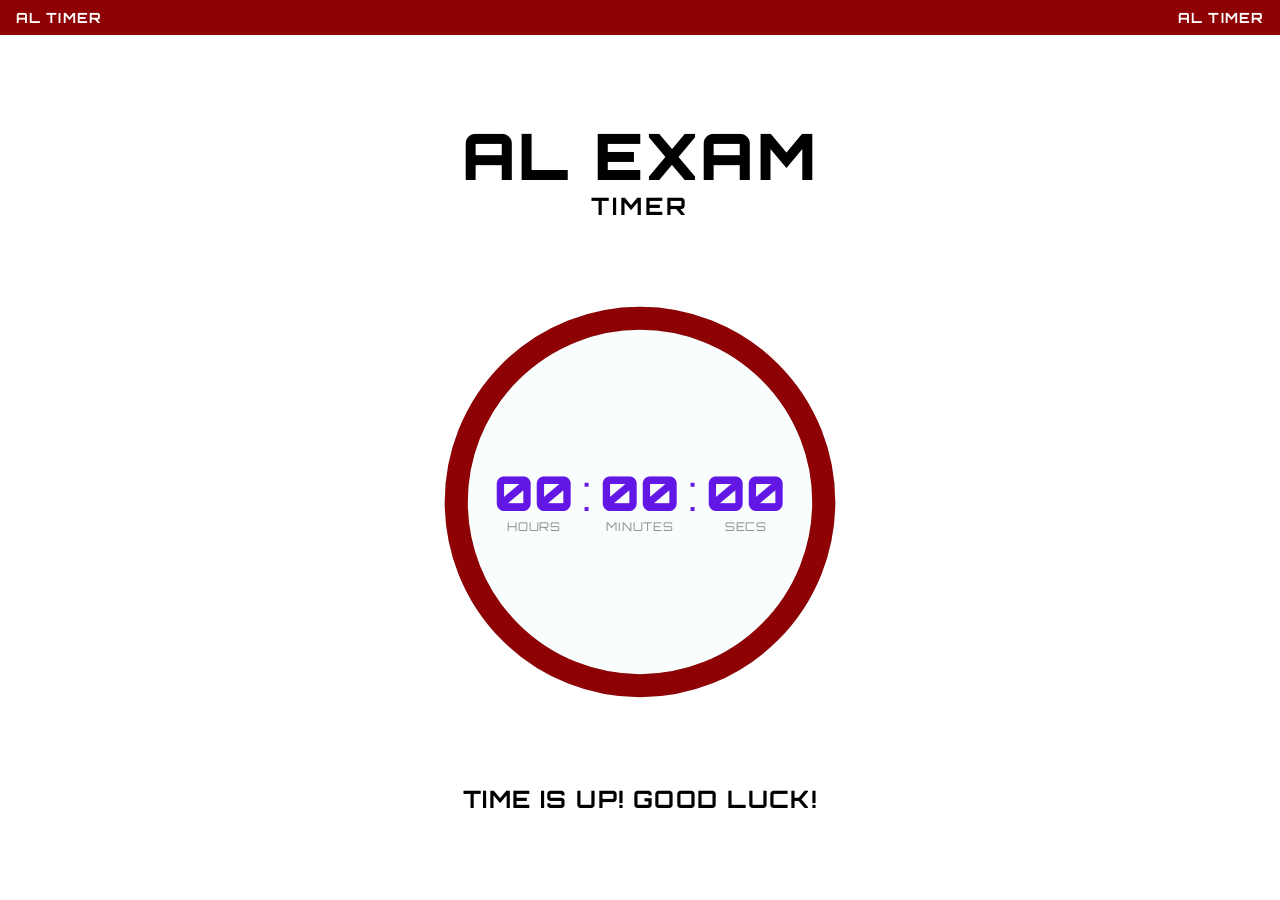
<file: index.html>
<!DOCTYPE html>
<html lang="en">
<head>
  <meta charset="UTF-8" />
  <meta name="viewport" content="width=device-width, initial-scale=1.0, maximum-scale=1.0" />
  <title>AL EXAM TIMER</title>
  <link rel="stylesheet" href="countdown.css" />
</head>
<body>
  <!-- NAVIGATION BAR -->
  <nav class="navbar">
    <span class="nav-brand">AL TIMER</span>
    <span class="nav-brand">AL TIMER</span>
  </nav>

  <!-- MAIN BODY -->
  <main class="main-body">
    <div class="title-block">
      <h1 class="title-al">AL EXAM</h1>
      <p class="title-timer">TIMER</p>
    </div>

    <!-- CIRCLE COUNTDOWN -->
    <div class="circle-wrapper">
      <svg class="progress-ring" viewBox="0 0 400 400" xmlns="http://www.w3.org/2000/svg">
        <!-- Light blue outline -->
        <circle class="ring-bg" cx="200" cy="200" r="175" />
        <!-- Animated progress arc -->
        <circle class="ring-progress" id="ringProgress" cx="200" cy="200" r="175" />
      </svg>

      <div class="circle-content" id="circleContent">
        <!-- ROW 1: Years / Months / Days (hidden if not needed) -->
        <div class="time-row row-top" id="rowTop">
          <div class="time-unit" id="unitYear">
            <span class="time-value" id="valYear">01</span>
            <span class="time-label">YEAR</span>
          </div>
          <div class="time-sep top-sep">:</div>
          <div class="time-unit" id="unitMonth">
            <span class="time-value" id="valMonth">12</span>
            <span class="time-label">MONTHS</span>
          </div>
          <div class="time-sep top-sep">:</div>
          <div class="time-unit" id="unitDay">
            <span class="time-value" id="valDay">30</span>
            <span class="time-label">DAYS</span>
          </div>
        </div>

        <!-- ROW 2: Hours / Minutes / Seconds -->
        <div class="time-row row-bottom" id="rowBottom">
          <div class="time-unit" id="unitHour">
            <span class="time-value bottom-val" id="valHour">23</span>
            <span class="time-label bottom-label">HOURS</span>
          </div>
          <div class="time-sep bottom-sep">:</div>
          <div class="time-unit" id="unitMin">
            <span class="time-value bottom-val" id="valMin">59</span>
            <span class="time-label bottom-label">MINUTES</span>
          </div>
          <div class="time-sep bottom-sep">:</div>
          <div class="time-unit" id="unitSec">
            <span class="time-value bottom-val" id="valSec">59</span>
            <span class="time-label bottom-label">SECS</span>
          </div>
        </div>
      </div>
    </div>

    <!-- MOTIVATION TEXT -->
    <p class="motivation" id="motivation">STAY FOCUS!</p>
  </main>

  <script src="countdown.js"></script>
</body>
</html>
</file>
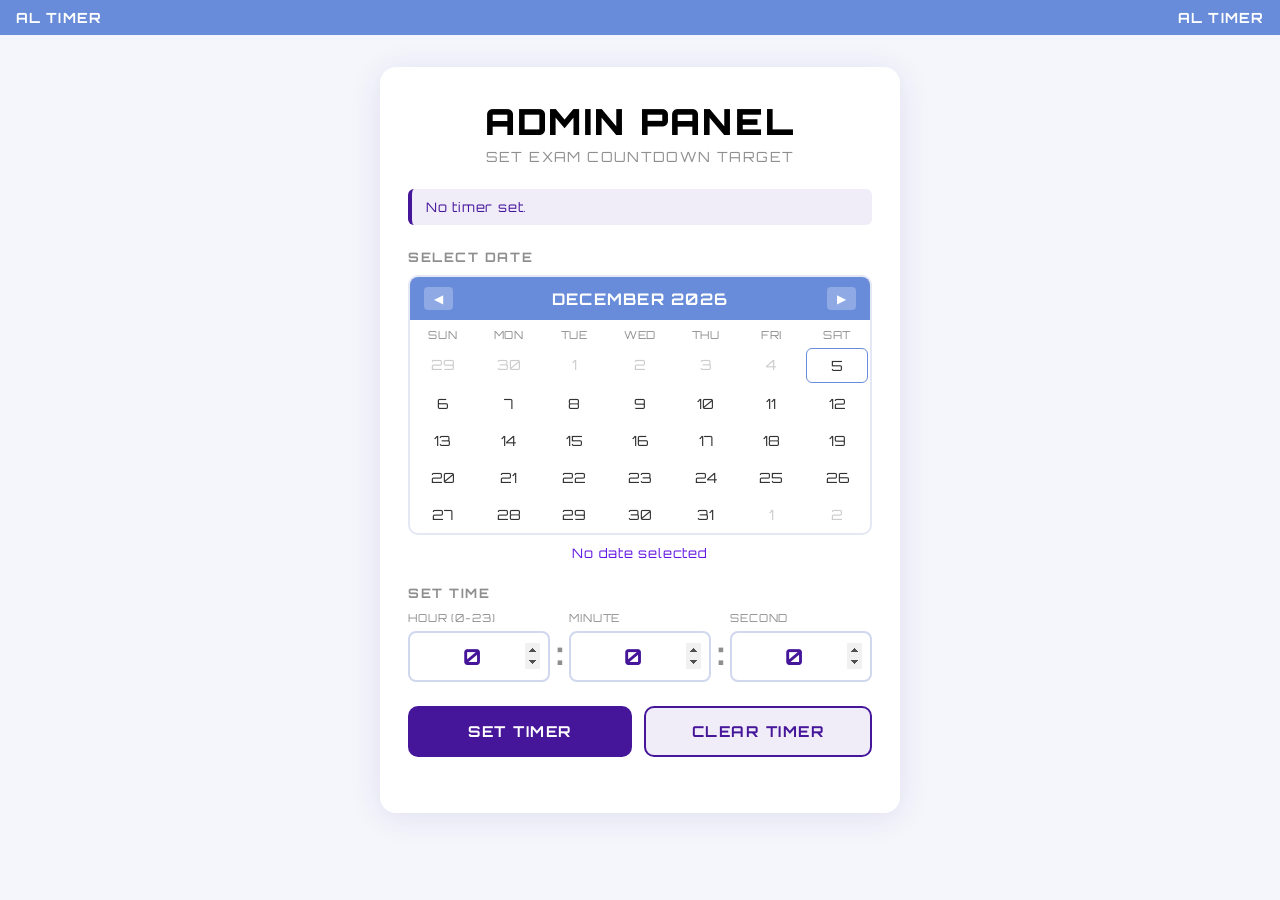
<file: admin.html>
<!DOCTYPE html>
<html lang="en">
<head>
  <meta charset="UTF-8" />
  <meta name="viewport" content="width=device-width, initial-scale=1.0" />
  <title>AL EXAM TIMER – Admin</title>
  <link rel="stylesheet" href="admin.css" />
</head>
<body>

  <!-- NAVBAR (matching countdown page) -->
  <nav class="navbar">
    <span class="nav-brand">AL TIMER</span>
    <span class="nav-brand">AL TIMER</span>
  </nav>

  <main class="admin-main">
    <div class="admin-card">
      <div class="card-header">
        <h1 class="card-title">ADMIN PANEL</h1>
        <p class="card-sub">SET EXAM COUNTDOWN TARGET</p>
      </div>

      <!-- STATUS BANNER -->
      <div class="status-banner" id="statusBanner">
        <span id="statusText">No timer set.</span>
      </div>

      <!-- CALENDAR PICKER -->
      <section class="section">
        <label class="section-label">SELECT DATE</label>
        <div class="calendar-wrap">
          <!-- Month navigation -->
          <div class="cal-header">
            <button class="cal-nav" id="prevMonth">&#9664;</button>
            <span class="cal-month-year" id="calMonthYear">June 2026</span>
            <button class="cal-nav" id="nextMonth">&#9654;</button>
          </div>
          <!-- Day headers -->
          <div class="cal-grid cal-days-header">
            <span>SUN</span><span>MON</span><span>TUE</span>
            <span>WED</span><span>THU</span><span>FRI</span><span>SAT</span>
          </div>
          <!-- Day cells (populated by JS) -->
          <div class="cal-grid cal-days" id="calDays"></div>
        </div>
        <p class="selected-date-display" id="selectedDateDisplay">No date selected</p>
      </section>

      <!-- TIME PICKER -->
      <section class="section">
        <label class="section-label">SET TIME</label>
        <div class="time-picker">
          <div class="time-field">
            <label>HOUR (0-23)</label>
            <input type="number" id="inputHour" min="0" max="23" value="0" placeholder="HH" />
          </div>
          <div class="time-sep">:</div>
          <div class="time-field">
            <label>MINUTE</label>
            <input type="number" id="inputMin" min="0" max="59" value="0" placeholder="MM" />
          </div>
          <div class="time-sep">:</div>
          <div class="time-field">
            <label>SECOND</label>
            <input type="number" id="inputSec" min="0" max="59" value="0" placeholder="SS" />
          </div>
        </div>
      </section>

      <!-- SUBMIT -->
      <div class="btn-row">
        <button class="btn-set" id="btnSet">SET TIMER</button>
        <button class="btn-clear" id="btnClear">CLEAR TIMER</button>
      </div>

      <!-- CURRENT TIMER INFO -->
      <div class="timer-info" id="timerInfo" style="display:none;">
        <p class="info-title">ACTIVE TIMER</p>
        <p class="info-val" id="infoTarget">—</p>
        <p class="info-label">Countdown page updates automatically.</p>
      </div>
    </div>
  </main>

  <script src="admin.js"></script>
</body>
</html>
</file>
<file: countdown.css>
/* ====== FONT IMPORT ====== */
@import url('https://fonts.googleapis.com/css2?family=Orbitron:wght@700;900&display=swap');

/* Microsport fallback — use Orbitron as closest web-safe match.
   If you have the Microsport font file, replace below with @font-face */
@font-face {
  font-family: 'Microsport';
  src: local('Microsport');
  /* If you have the file: src: url('Microsport.woff2') format('woff2'); */
}

/* ====== CSS VARIABLES ====== */
:root {
  --color-nav:        #688CD9;
  --color-ring-fill:  #688CD9;
  --inner-ring-fill-color:#ffffff;
  --color-ring-bg:    #D1EBEF;
  --color-top-val:    #46169A;
  --color-bot-val:    #6317E5;
  --color-label:      #8E8E8E;
  --color-danger:     #8E0204;
  --color-progress:   #688CD9;

  --font-primary: 'Microsport', 'Orbitron', 'Arial Black', sans-serif;
  --nav-h: 35px;
}

/* ====== RESET ====== */
*, *::before, *::after {
  box-sizing: border-box;
  margin: 0;
  padding: 0;
}

html, body {
  width: 100%;
  height: 100%;
  overflow: hidden;
}

body {
  font-family: var(--font-primary);
  background: #ffffff;
  display: flex;
  flex-direction: column;
  height: 100vh;
  height: 100dvh;
}

/* ====== NAVBAR ====== */
.navbar {
  height: var(--nav-h);
  min-height: var(--nav-h);
  background-color: var(--color-nav);
  display: flex;
  align-items: center;
  justify-content: space-between;
  padding: 0 16px;
  transition: background-color 0.8s ease;
  flex-shrink: 0;
}

.nav-brand {
  font-family: var(--font-primary);
  font-size: clamp(9px, 1.8vw, 14px);
  font-weight: 700;
  color: #ffffff;
  letter-spacing: 0.08em;
  text-transform: uppercase;
}

/* ====== MAIN BODY ====== */
.main-body {
  flex: 1;
  display: flex;
  flex-direction: column;
  align-items: center;
  justify-content: space-evenly;
  padding: clamp(6px, 1.5vh, 16px) clamp(6px, 2vw, 24px);
  overflow: hidden;
}

/* ====== TITLE BLOCK ====== */
.title-block {
  text-align: center;
  line-height: 1.1;
}

.title-al {
  font-family: var(--font-primary);
  font-size: clamp(28px, 6.5vw, 64px);
  font-weight: 900;
  color: #000000;
  letter-spacing: 0.04em;
  text-transform: uppercase;
}

.title-timer {
  font-family: var(--font-primary);
  font-size: clamp(12px, 2.5vw, 24px);
  font-weight: 700;
  color: #000000;
  letter-spacing: 0.12em;
  text-transform: uppercase;
  margin-top: 2px;
}

/* ====== CIRCLE WRAPPER ====== */
.circle-wrapper {
  position: relative;
  width: min(85vw, 85vh, 420px);
  height: min(85vw, 85vh, 420px);
  flex-shrink: 0;
}

/* ====== SVG RING ====== */
.progress-ring {
  position: absolute;
  inset: 0;
  width: 100%;
  height: 100%;
  transform: rotate(-90deg); /* start arc from top */
}

.ring-bg {
  fill: none;
  stroke: var(--color-ring-bg);
  stroke-width: 22;
}

.ring-progress {
  fill: none;
  stroke: var(--color-progress);
  stroke-width: 22;
  stroke-linecap: round;
  stroke-dasharray: 1100; /* approx circumference for r=175 */
  stroke-dashoffset: 1100; /* starts empty */
  transition: stroke-dashoffset 1s linear, stroke 0.8s ease;
}

/* Inner circle fill */
.circle-wrapper::before {
  content: '';
  position: absolute;
  top: 5%;
  left: 5%;
  width: 90%;
  height: 90%;
  border-radius: 50%;
  background-color: var(--color-ring-bg);
  opacity: 0.119;
  transition: background-color 0.8s ease, opacity 0.8s ease;
  pointer-events: none;
}

/* ====== CIRCLE CONTENT ====== */
.circle-content {
  position: absolute;
  inset: 0;
  display: flex;
  flex-direction: column;
  align-items: center;
  justify-content: center;
  gap: clamp(4px, 1.5vh, 14px);
}

/* ====== TIME ROWS ====== */
.time-row {
  display: flex;
  align-items: flex-start;
  justify-content: center;
  gap: clamp(2px, 1vw, 8px);
}

.time-unit {
  display: flex;
  flex-direction: column;
  align-items: center;
}

/* TOP ROW — Years / Months / Days */
.time-value {
  font-family: var(--font-primary);
  font-size: clamp(24px, 5.5vw, 85px);
  font-weight: 900;
  color: var(--color-top-val);
  line-height: 1;
  transition: color 0.8s ease;
}

.time-label {
  font-family: var(--font-primary);
  font-size: clamp(7px, 1.2vw, 18px);
  color: var(--color-label);
  letter-spacing: 0.08em;
  text-transform: uppercase;
  margin-top: 2px;
}

.top-sep {
  font-family: var(--font-primary);
  font-size: clamp(24px, 5.5vw, 85px);
  font-weight: 900;
  color: var(--color-top-val);
  line-height: 1;
  margin-top: 0;
  transition: color 0.8s ease;
}

/* BOTTOM ROW — Hours / Minutes / Seconds */
.bottom-val {
  font-size: clamp(18px, 4vw, 48px) !important;
  color: var(--color-bot-val) !important;
}

.bottom-label {
  font-size: clamp(6px, 1vw, 12px) !important;
}

.bottom-sep {
  font-size: clamp(18px, 4vw, 48px) !important;
  color: var(--color-bot-val) !important;
  line-height: 1;
  transition: color 0.8s ease;
}

/* ====== MOTIVATION ====== */
.motivation {
  font-family: var(--font-primary);
  font-size: clamp(13px, 2.2vw, 24px);
  font-weight: 700;
  color: #000000;
  text-align: center;
  letter-spacing: 0.06em;
  text-transform: uppercase;
  transition: opacity 0.5s ease;
}

/* ====== HIDDEN STATE ====== */
.hidden {
  display: none !important;
}

/* ====== ENDED STATE ====== */
body.timer-ended .ring-progress {
  stroke-dashoffset: 0;
}

/* ====== RESPONSIVE TWEAKS ====== */
@media (max-width: 480px) {
  .circle-wrapper {
    width: min(88vw, 52vh);
    height: min(88vw, 52vh);
  }
}

@media (orientation: landscape) and (max-height: 500px) {
  .main-body {
    flex-direction: row;
    flex-wrap: wrap;
    justify-content: center;
    gap: 6px;
  }
  .title-block { width: 100%; }
  .circle-wrapper {
    width: min(44vw, 80vh);
    height: min(44vw, 80vh);
  }
}
</file>
<file: admin.css>
/* ====== FONT (matching countdown) ====== */
@import url('https://fonts.googleapis.com/css2?family=Orbitron:wght@700;900&display=swap');

@font-face {
  font-family: 'Microsport';
  src: local('Microsport');
}

:root {
  --color-nav:    #688CD9;
  --color-accent: #46169A;
  --color-bot:    #6317E5;
  --color-danger: #8E0204;
  --color-label:  #8E8E8E;
  --color-bg:     #F4F6FB;
  --color-card:   #FFFFFF;
  --nav-h: 35px;
  --font: 'Microsport', 'Orbitron', 'Arial Black', sans-serif;
  --radius: 10px;
}

*, *::before, *::after { box-sizing: border-box; margin: 0; padding: 0; }

html, body {
  min-height: 100vh;
  font-family: var(--font);
  background: var(--color-bg);
}

/* ====== NAVBAR ====== */
.navbar {
  height: var(--nav-h);
  background: var(--color-nav);
  display: flex;
  align-items: center;
  justify-content: space-between;
  padding: 0 16px;
  position: sticky;
  top: 0;
  z-index: 100;
}

.nav-brand {
  font-size: clamp(9px, 1.8vw, 14px);
  font-weight: 700;
  color: #fff;
  letter-spacing: 0.08em;
  text-transform: uppercase;
}

/* ====== MAIN ====== */
.admin-main {
  display: flex;
  justify-content: center;
  padding: 32px 16px 48px;
}

/* ====== CARD ====== */
.admin-card {
  background: var(--color-card);
  border-radius: 16px;
  padding: 32px 28px;
  width: 100%;
  max-width: 520px;
  box-shadow: 0 4px 32px rgba(68,22,154,0.10);
}

/* ====== CARD HEADER ====== */
.card-header {
  text-align: center;
  margin-bottom: 24px;
}
.card-title {
  font-size: clamp(22px, 5vw, 36px);
  font-weight: 900;
  color: #000;
  letter-spacing: 0.06em;
}
.card-sub {
  font-size: clamp(10px, 2vw, 14px);
  color: var(--color-label);
  letter-spacing: 0.1em;
  margin-top: 4px;
}

/* ====== STATUS BANNER ====== */
.status-banner {
  background: #F0EDF9;
  border-left: 4px solid var(--color-accent);
  border-radius: 6px;
  padding: 10px 14px;
  margin-bottom: 24px;
  font-size: clamp(10px, 2vw, 13px);
  color: var(--color-accent);
  letter-spacing: 0.06em;
}

/* ====== SECTION ====== */
.section {
  margin-bottom: 24px;
}
.section-label {
  display: block;
  font-size: clamp(10px, 2vw, 13px);
  font-weight: 700;
  color: var(--color-label);
  letter-spacing: 0.12em;
  margin-bottom: 10px;
}

/* ====== CALENDAR ====== */
.calendar-wrap {
  border: 2px solid #E4E8F5;
  border-radius: var(--radius);
  overflow: hidden;
}

.cal-header {
  display: flex;
  align-items: center;
  justify-content: space-between;
  background: var(--color-nav);
  padding: 10px 14px;
}

.cal-month-year {
  font-size: clamp(11px, 2.5vw, 16px);
  font-weight: 700;
  color: #fff;
  letter-spacing: 0.08em;
  text-transform: uppercase;
}

.cal-nav {
  background: rgba(255,255,255,0.25);
  border: none;
  border-radius: 4px;
  color: #fff;
  font-size: 12px;
  padding: 4px 10px;
  cursor: pointer;
  font-family: var(--font);
  transition: background 0.2s;
}
.cal-nav:hover { background: rgba(255,255,255,0.4); }

.cal-grid {
  display: grid;
  grid-template-columns: repeat(7, 1fr);
}

.cal-days-header span {
  text-align: center;
  font-size: clamp(8px, 1.5vw, 11px);
  color: var(--color-label);
  padding: 8px 0 4px;
  letter-spacing: 0.06em;
}

.cal-day {
  text-align: center;
  padding: 8px 2px;
  font-size: clamp(10px, 2vw, 14px);
  color: #333;
  cursor: pointer;
  border-radius: 6px;
  margin: 2px;
  transition: background 0.15s, color 0.15s;
  user-select: none;
}
.cal-day:hover { background: #E8EEFB; }
.cal-day.today { border: 1.5px solid var(--color-nav); }
.cal-day.selected {
  background: var(--color-accent);
  color: #fff;
  font-weight: 700;
}
.cal-day.other-month { color: #ccc; pointer-events: none; }
.cal-day.past { color: #ccc; pointer-events: none; }

.selected-date-display {
  margin-top: 10px;
  font-size: clamp(10px, 2vw, 13px);
  color: var(--color-bot);
  letter-spacing: 0.06em;
  text-align: center;
}

/* ====== TIME PICKER ====== */
.time-picker {
  display: flex;
  align-items: flex-end;
  gap: 6px;
}

.time-field {
  flex: 1;
  display: flex;
  flex-direction: column;
  gap: 6px;
}
.time-field label {
  font-size: clamp(8px, 1.5vw, 11px);
  color: var(--color-label);
  letter-spacing: 0.08em;
}
.time-field input {
  width: 100%;
  border: 2px solid #D0D8EE;
  border-radius: 8px;
  padding: 10px 8px;
  font-family: var(--font);
  font-size: clamp(16px, 3vw, 22px);
  font-weight: 700;
  color: var(--color-accent);
  text-align: center;
  outline: none;
  transition: border-color 0.2s;
}
.time-field input:focus { border-color: var(--color-nav); }
.time-field input::-webkit-inner-spin-button,
.time-field input::-webkit-outer-spin-button { opacity: 1; }

.time-sep {
  font-size: clamp(20px, 4vw, 30px);
  font-weight: 900;
  color: var(--color-label);
  padding-bottom: 10px;
}

/* ====== BUTTONS ====== */
.btn-row {
  display: flex;
  gap: 12px;
  margin-bottom: 24px;
}

.btn-set, .btn-clear {
  flex: 1;
  padding: 14px 10px;
  border: none;
  border-radius: 10px;
  font-family: var(--font);
  font-size: clamp(11px, 2.5vw, 15px);
  font-weight: 700;
  letter-spacing: 0.1em;
  cursor: pointer;
  transition: opacity 0.2s, transform 0.1s;
}
.btn-set {
  background: var(--color-accent);
  color: #fff;
}
.btn-clear {
  background: #F0EDF9;
  color: var(--color-accent);
  border: 2px solid var(--color-accent);
}
.btn-set:hover, .btn-clear:hover { opacity: 0.85; }
.btn-set:active, .btn-clear:active { transform: scale(0.98); }

/* ====== TIMER INFO ====== */
.timer-info {
  background: #F8F5FF;
  border-radius: 10px;
  padding: 16px;
  text-align: center;
  border: 1.5px solid #D8D0F0;
}
.info-title {
  font-size: clamp(9px, 1.8vw, 12px);
  color: var(--color-label);
  letter-spacing: 0.1em;
  margin-bottom: 6px;
}
.info-val {
  font-size: clamp(13px, 3vw, 20px);
  font-weight: 700;
  color: var(--color-bot);
  letter-spacing: 0.06em;
  margin-bottom: 6px;
}
.info-label {
  font-size: clamp(8px, 1.5vw, 11px);
  color: var(--color-label);
  letter-spacing: 0.04em;
}

/* ====== MOBILE ====== */
@media (max-width: 380px) {
  .admin-card { padding: 20px 14px; }
  .btn-row { flex-direction: column; }
}
</file>
